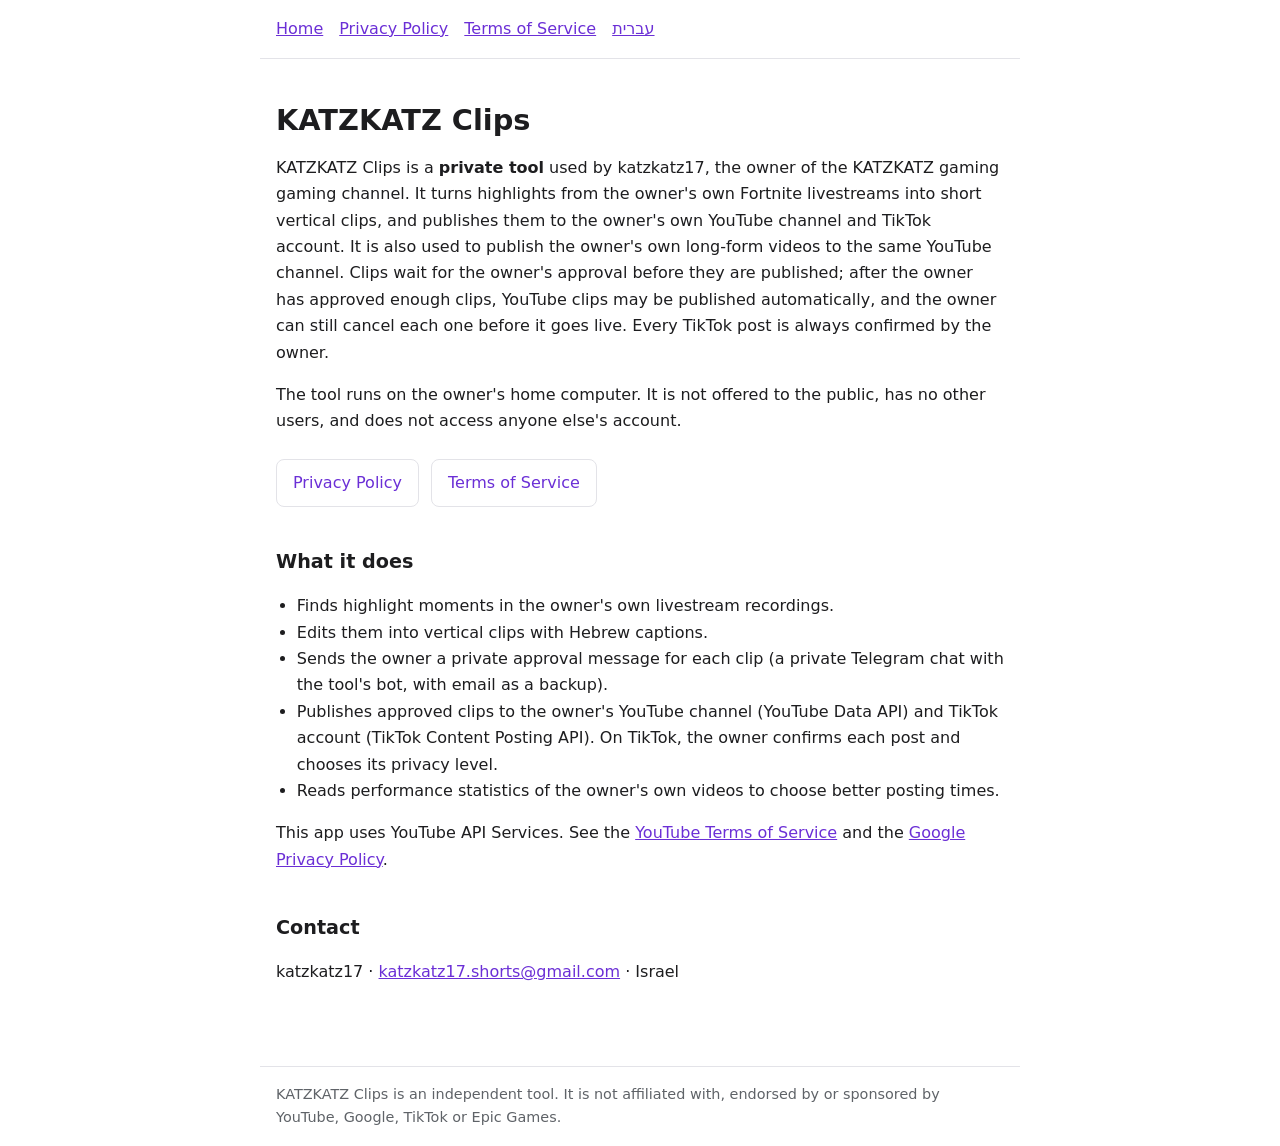
<file: index.html>
<!doctype html>
<html lang="en" dir="ltr">
<head>
<meta charset="utf-8">
<meta name="viewport" content="width=device-width, initial-scale=1">
<title>KATZKATZ Clips</title>
<meta name="description" content="KATZKATZ Clips is a private publishing tool used by katzkatz17 for the KATZKATZ gaming channel.">
<link rel="stylesheet" href="style.css">
</head>
<body>
<header><nav><a href="./">Home</a><a href="privacy.html">Privacy Policy</a><a href="terms.html">Terms of Service</a><a href="he/" lang="he">עברית</a></nav></header>
<main>
<h1>KATZKATZ Clips</h1>
<p>KATZKATZ Clips is a <strong>private tool</strong> used by katzkatz17, the owner of the KATZKATZ gaming gaming channel. It turns highlights from the owner's own Fortnite livestreams into short vertical clips, and publishes them to the owner's own YouTube channel and TikTok account. It is also used to publish the owner's own long-form videos to the same YouTube channel. Clips wait for the owner's approval before they are published; after the owner has approved enough clips, YouTube clips may be published automatically, and the owner can still cancel each one before it goes live. Every TikTok post is always confirmed by the owner.</p>
<p>The tool runs on the owner's home computer. It is not offered to the public, has no other users, and does not access anyone else's account.</p>
<div class="links">
  <a href="privacy.html">Privacy Policy</a>
  <a href="terms.html">Terms of Service</a>
</div>
<h2>What it does</h2>
<ul>
  <li>Finds highlight moments in the owner's own livestream recordings.</li>
  <li>Edits them into vertical clips with Hebrew captions.</li>
  <li>Sends the owner a private approval message for each clip (a private Telegram chat with the tool's bot, with email as a backup).</li>
  <li>Publishes approved clips to the owner's YouTube channel (YouTube Data API) and TikTok account (TikTok Content Posting API). On TikTok, the owner confirms each post and chooses its privacy level.</li>
  <li>Reads performance statistics of the owner's own videos to choose better posting times.</li>
</ul>
<p>This app uses YouTube API Services. See the <a href="https://www.youtube.com/t/terms">YouTube Terms of Service</a> and the <a href="https://policies.google.com/privacy">Google Privacy Policy</a>.</p>
<h2>Contact</h2>
<p>katzkatz17 · <a href="mailto:&#107;&#97;&#116;&#122;&#107;&#97;&#116;&#122;&#49;&#55;&#46;&#115;&#104;&#111;&#114;&#116;&#115;&#64;&#103;&#109;&#97;&#105;&#108;&#46;&#99;&#111;&#109;">&#107;&#97;&#116;&#122;&#107;&#97;&#116;&#122;&#49;&#55;&#46;&#115;&#104;&#111;&#114;&#116;&#115;&#64;&#103;&#109;&#97;&#105;&#108;&#46;&#99;&#111;&#109;</a> · Israel</p>
</main>
<footer>KATZKATZ Clips is an independent tool. It is not affiliated with, endorsed by or sponsored by YouTube, Google, TikTok or Epic Games.</footer>
</body>
</html>
</file>
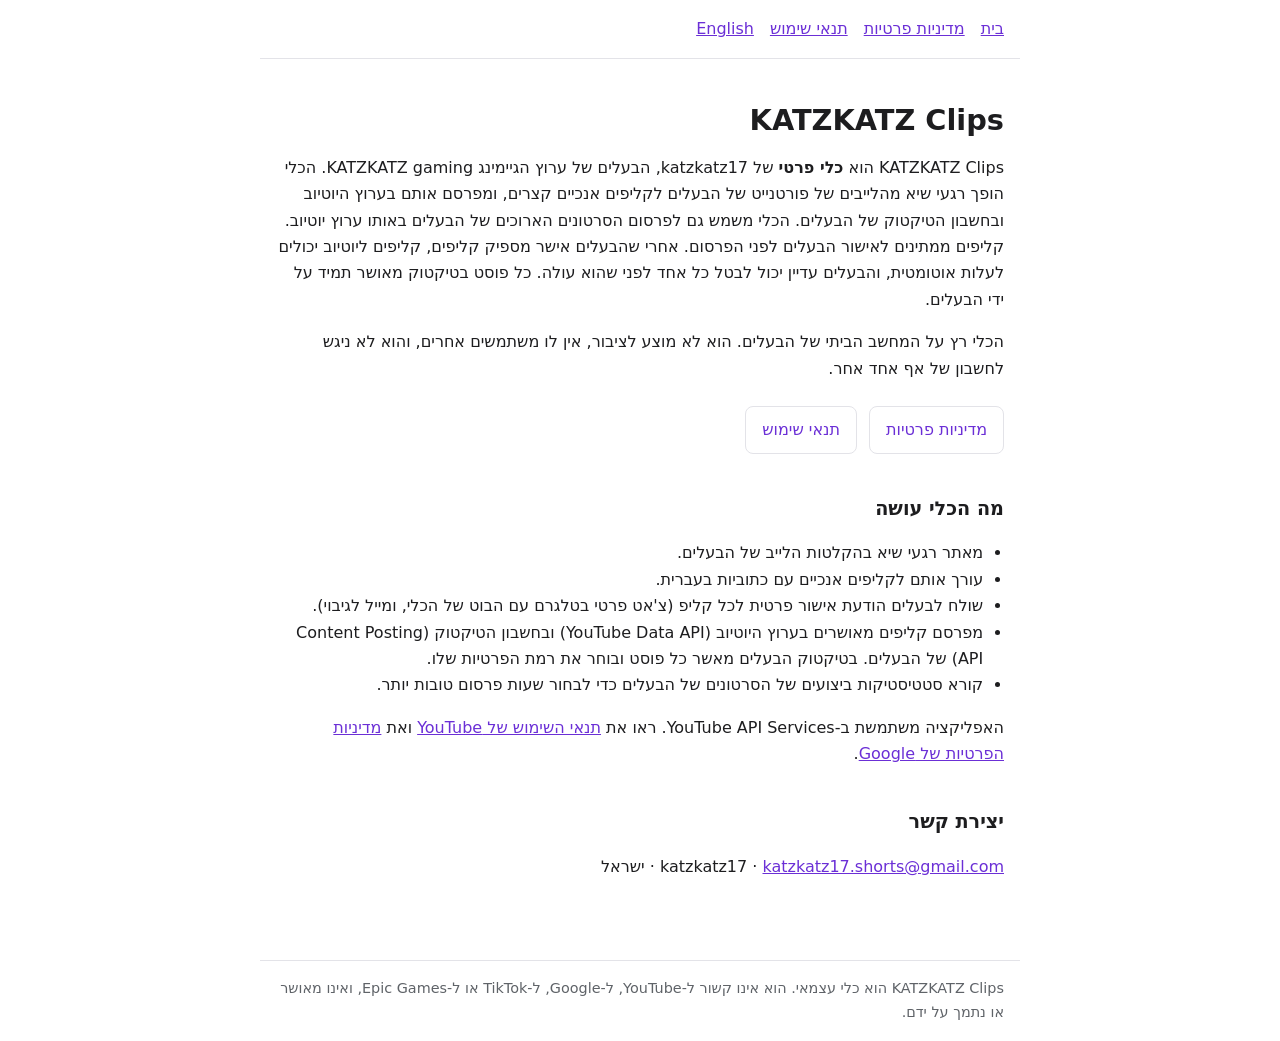
<file: he/index.html>
<!doctype html>
<html lang="he" dir="rtl">
<head>
<meta charset="utf-8">
<meta name="viewport" content="width=device-width, initial-scale=1">
<title>KATZKATZ Clips</title>
<link rel="stylesheet" href="../style.css">
</head>
<body>
<header><nav><a href="./">בית</a><a href="privacy.html">מדיניות פרטיות</a><a href="terms.html">תנאי שימוש</a><a href="../" lang="en" dir="ltr">English</a></nav></header>
<main>
<h1>KATZKATZ Clips</h1>
<p>KATZKATZ Clips הוא <strong>כלי פרטי</strong> של katzkatz17, הבעלים של ערוץ הגיימינג KATZKATZ gaming. הכלי הופך רגעי שיא מהלייבים של פורטנייט של הבעלים לקליפים אנכיים קצרים, ומפרסם אותם בערוץ היוטיוב ובחשבון הטיקטוק של הבעלים. הכלי משמש גם לפרסום הסרטונים הארוכים של הבעלים באותו ערוץ יוטיוב. קליפים ממתינים לאישור הבעלים לפני הפרסום. אחרי שהבעלים אישר מספיק קליפים, קליפים ליוטיוב יכולים לעלות אוטומטית, והבעלים עדיין יכול לבטל כל אחד לפני שהוא עולה. כל פוסט בטיקטוק מאושר תמיד על ידי הבעלים.</p>
<p>הכלי רץ על המחשב הביתי של הבעלים. הוא לא מוצע לציבור, אין לו משתמשים אחרים, והוא לא ניגש לחשבון של אף אחד אחר.</p>
<div class="links">
  <a href="privacy.html">מדיניות פרטיות</a>
  <a href="terms.html">תנאי שימוש</a>
</div>
<h2>מה הכלי עושה</h2>
<ul>
  <li>מאתר רגעי שיא בהקלטות הלייב של הבעלים.</li>
  <li>עורך אותם לקליפים אנכיים עם כתוביות בעברית.</li>
  <li>שולח לבעלים הודעת אישור פרטית לכל קליפ (צ'אט פרטי בטלגרם עם הבוט של הכלי, ומייל לגיבוי).</li>
  <li>מפרסם קליפים מאושרים בערוץ היוטיוב (YouTube Data API) ובחשבון הטיקטוק (Content Posting API) של הבעלים. בטיקטוק הבעלים מאשר כל פוסט ובוחר את רמת הפרטיות שלו.</li>
  <li>קורא סטטיסטיקות ביצועים של הסרטונים של הבעלים כדי לבחור שעות פרסום טובות יותר.</li>
</ul>
<p>האפליקציה משתמשת ב-YouTube API Services. ראו את <a href="https://www.youtube.com/t/terms">תנאי השימוש של YouTube</a> ואת <a href="https://policies.google.com/privacy">מדיניות הפרטיות של Google</a>.</p>
<h2>יצירת קשר</h2>
<p>katzkatz17 · <a href="mailto:&#107;&#97;&#116;&#122;&#107;&#97;&#116;&#122;&#49;&#55;&#46;&#115;&#104;&#111;&#114;&#116;&#115;&#64;&#103;&#109;&#97;&#105;&#108;&#46;&#99;&#111;&#109;">&#107;&#97;&#116;&#122;&#107;&#97;&#116;&#122;&#49;&#55;&#46;&#115;&#104;&#111;&#114;&#116;&#115;&#64;&#103;&#109;&#97;&#105;&#108;&#46;&#99;&#111;&#109;</a> · ישראל</p>
</main>
<footer>KATZKATZ Clips הוא כלי עצמאי. הוא אינו קשור ל-YouTube, ל-Google, ל-TikTok או ל-Epic Games, ואינו מאושר או נתמך על ידם.</footer>
</body>
</html>
</file>
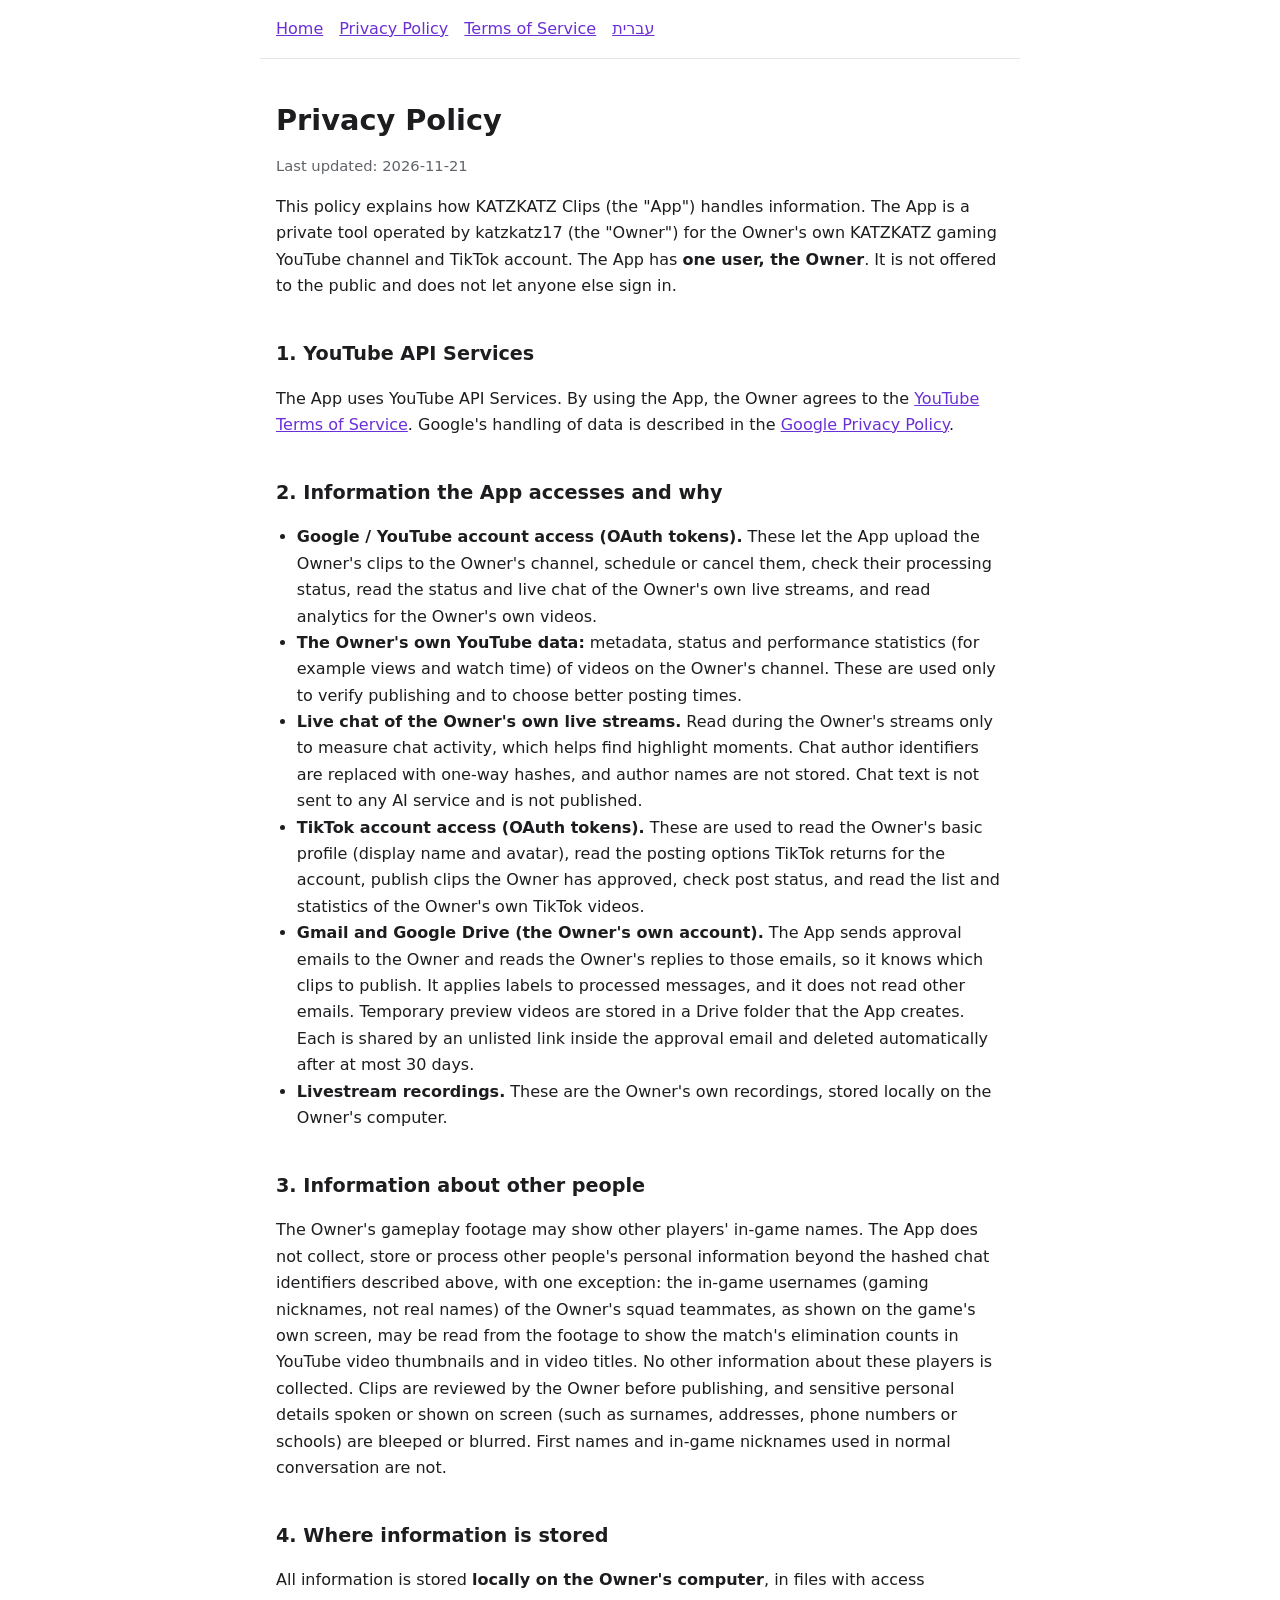
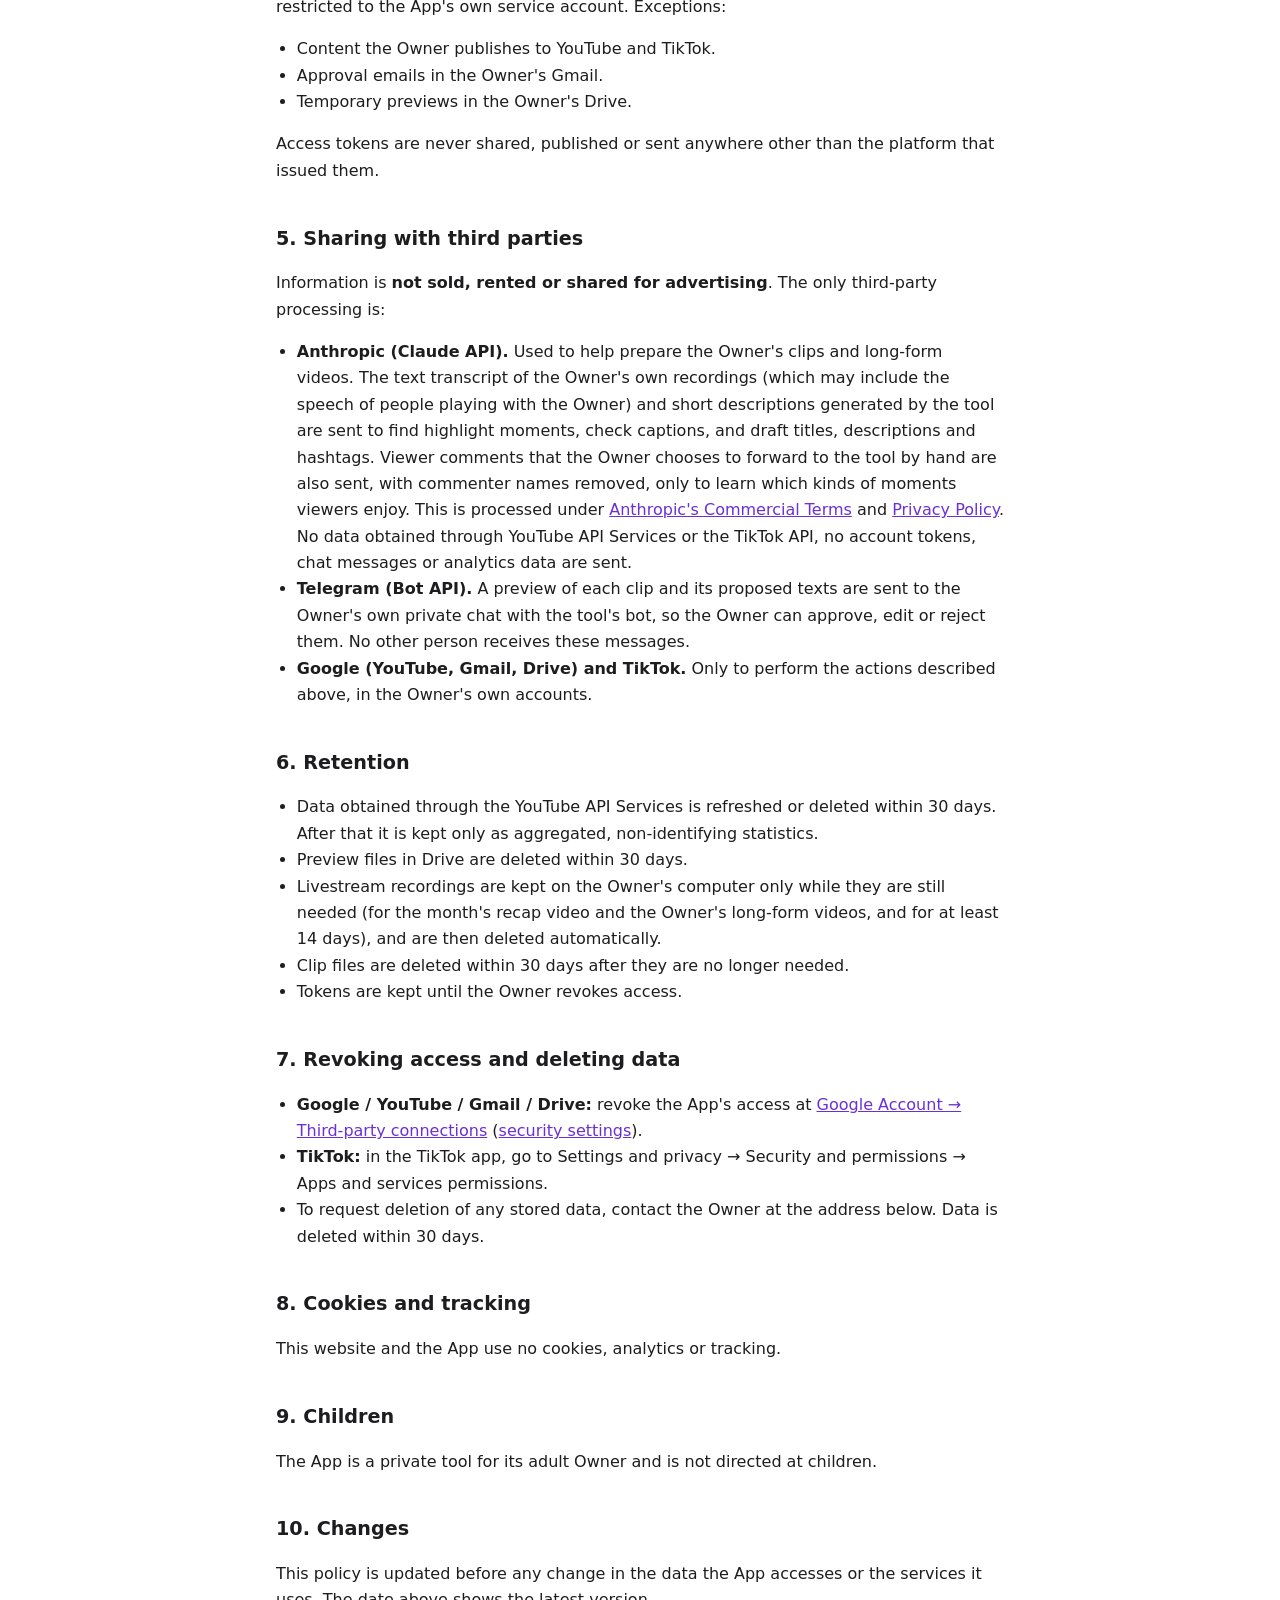
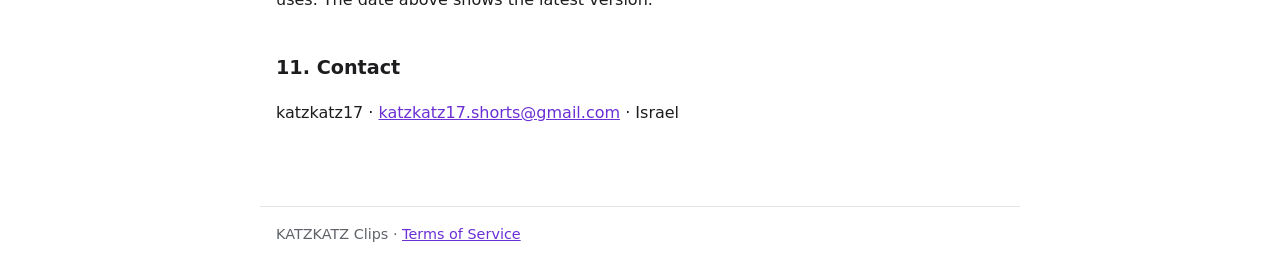
<file: privacy.html>
<!doctype html>
<html lang="en" dir="ltr">
<head>
<meta charset="utf-8">
<meta name="viewport" content="width=device-width, initial-scale=1">
<title>Privacy Policy · KATZKATZ Clips</title>
<link rel="stylesheet" href="style.css">
</head>
<body>
<header><nav><a href="./">Home</a><a href="privacy.html">Privacy Policy</a><a href="terms.html">Terms of Service</a><a href="he/privacy.html" lang="he">עברית</a></nav></header>
<main>
<h1>Privacy Policy</h1>
<p class="muted">Last updated: 2026-11-21</p>

<p>This policy explains how KATZKATZ Clips (the "App") handles information. The App is a private tool operated by katzkatz17 (the "Owner") for the Owner's own KATZKATZ gaming YouTube channel and TikTok account. The App has <strong>one user, the Owner</strong>. It is not offered to the public and does not let anyone else sign in.</p>

<h2>1. YouTube API Services</h2>
<p>The App uses YouTube API Services. By using the App, the Owner agrees to the <a href="https://www.youtube.com/t/terms">YouTube Terms of Service</a>. Google's handling of data is described in the <a href="https://policies.google.com/privacy">Google Privacy Policy</a>.</p>

<h2>2. Information the App accesses and why</h2>
<ul>
  <li><strong>Google / YouTube account access (OAuth tokens).</strong> These let the App upload the Owner's clips to the Owner's channel, schedule or cancel them, check their processing status, read the status and live chat of the Owner's own live streams, and read analytics for the Owner's own videos.</li>
  <li><strong>The Owner's own YouTube data:</strong> metadata, status and performance statistics (for example views and watch time) of videos on the Owner's channel. These are used only to verify publishing and to choose better posting times.</li>
  <li><strong>Live chat of the Owner's own live streams.</strong> Read during the Owner's streams only to measure chat activity, which helps find highlight moments. Chat author identifiers are replaced with one-way hashes, and author names are not stored. Chat text is not sent to any AI service and is not published.</li>
  <li><strong>TikTok account access (OAuth tokens).</strong> These are used to read the Owner's basic profile (display name and avatar), read the posting options TikTok returns for the account, publish clips the Owner has approved, check post status, and read the list and statistics of the Owner's own TikTok videos.</li>
  <li><strong>Gmail and Google Drive (the Owner's own account).</strong> The App sends approval emails to the Owner and reads the Owner's replies to those emails, so it knows which clips to publish. It applies labels to processed messages, and it does not read other emails. Temporary preview videos are stored in a Drive folder that the App creates. Each is shared by an unlisted link inside the approval email and deleted automatically after at most 30 days.</li>
  <li><strong>Livestream recordings.</strong> These are the Owner's own recordings, stored locally on the Owner's computer.</li>
</ul>

<h2>3. Information about other people</h2>
<p>The Owner's gameplay footage may show other players' in-game names. The App does not collect, store or process other people's personal information beyond the hashed chat identifiers described above, with one exception: the in-game usernames (gaming nicknames, not real names) of the Owner's squad teammates, as shown on the game's own screen, may be read from the footage to show the match's elimination counts in YouTube video thumbnails and in video titles. No other information about these players is collected. Clips are reviewed by the Owner before publishing, and sensitive personal details spoken or shown on screen (such as surnames, addresses, phone numbers or schools) are bleeped or blurred. First names and in-game nicknames used in normal conversation are not.</p>

<h2>4. Where information is stored</h2>
<p>All information is stored <strong>locally on the Owner's computer</strong>, in files with access restricted to the App's own service account. Exceptions:</p>
<ul>
  <li>Content the Owner publishes to YouTube and TikTok.</li>
  <li>Approval emails in the Owner's Gmail.</li>
  <li>Temporary previews in the Owner's Drive.</li>
</ul>
<p>Access tokens are never shared, published or sent anywhere other than the platform that issued them.</p>

<h2>5. Sharing with third parties</h2>
<p>Information is <strong>not sold, rented or shared for advertising</strong>. The only third-party processing is:</p>
<ul>
  <li><strong>Anthropic (Claude API).</strong> Used to help prepare the Owner's clips and long-form videos. The text transcript of the Owner's own recordings (which may include the speech of people playing with the Owner) and short descriptions generated by the tool are sent to find highlight moments, check captions, and draft titles, descriptions and hashtags. Viewer comments that the Owner chooses to forward to the tool by hand are also sent, with commenter names removed, only to learn which kinds of moments viewers enjoy. This is processed under <a href="https://www.anthropic.com/legal/commercial-terms">Anthropic's Commercial Terms</a> and <a href="https://www.anthropic.com/legal/privacy">Privacy Policy</a>. No data obtained through YouTube API Services or the TikTok API, no account tokens, chat messages or analytics data are sent.</li>
  <li><strong>Telegram (Bot API).</strong> A preview of each clip and its proposed texts are sent to the Owner's own private chat with the tool's bot, so the Owner can approve, edit or reject them. No other person receives these messages.</li>
  <li><strong>Google (YouTube, Gmail, Drive) and TikTok.</strong> Only to perform the actions described above, in the Owner's own accounts.</li>
</ul>

<h2>6. Retention</h2>
<ul>
  <li>Data obtained through the YouTube API Services is refreshed or deleted within 30 days. After that it is kept only as aggregated, non-identifying statistics.</li>
  <li>Preview files in Drive are deleted within 30 days.</li>
  <li>Livestream recordings are kept on the Owner's computer only while they are still needed (for the month's recap video and the Owner's long-form videos, and for at least 14 days), and are then deleted automatically.</li>
  <li>Clip files are deleted within 30 days after they are no longer needed.</li>
  <li>Tokens are kept until the Owner revokes access.</li>
</ul>

<h2>7. Revoking access and deleting data</h2>
<ul>
  <li><strong>Google / YouTube / Gmail / Drive:</strong> revoke the App's access at <a href="https://myaccount.google.com/permissions">Google Account → Third-party connections</a> (<a href="https://security.google.com/settings/security/permissions">security settings</a>).</li>
  <li><strong>TikTok:</strong> in the TikTok app, go to Settings and privacy → Security and permissions → Apps and services permissions.</li>
  <li>To request deletion of any stored data, contact the Owner at the address below. Data is deleted within 30 days.</li>
</ul>

<h2>8. Cookies and tracking</h2>
<p>This website and the App use no cookies, analytics or tracking.</p>

<h2>9. Children</h2>
<p>The App is a private tool for its adult Owner and is not directed at children.</p>

<h2>10. Changes</h2>
<p>This policy is updated before any change in the data the App accesses or the services it uses. The date above shows the latest version.</p>

<h2>11. Contact</h2>
<p>katzkatz17 · <a href="mailto:&#107;&#97;&#116;&#122;&#107;&#97;&#116;&#122;&#49;&#55;&#46;&#115;&#104;&#111;&#114;&#116;&#115;&#64;&#103;&#109;&#97;&#105;&#108;&#46;&#99;&#111;&#109;">&#107;&#97;&#116;&#122;&#107;&#97;&#116;&#122;&#49;&#55;&#46;&#115;&#104;&#111;&#114;&#116;&#115;&#64;&#103;&#109;&#97;&#105;&#108;&#46;&#99;&#111;&#109;</a> · Israel</p>
</main>
<footer>KATZKATZ Clips · <a href="terms.html">Terms of Service</a></footer>
</body>
</html>
</file>
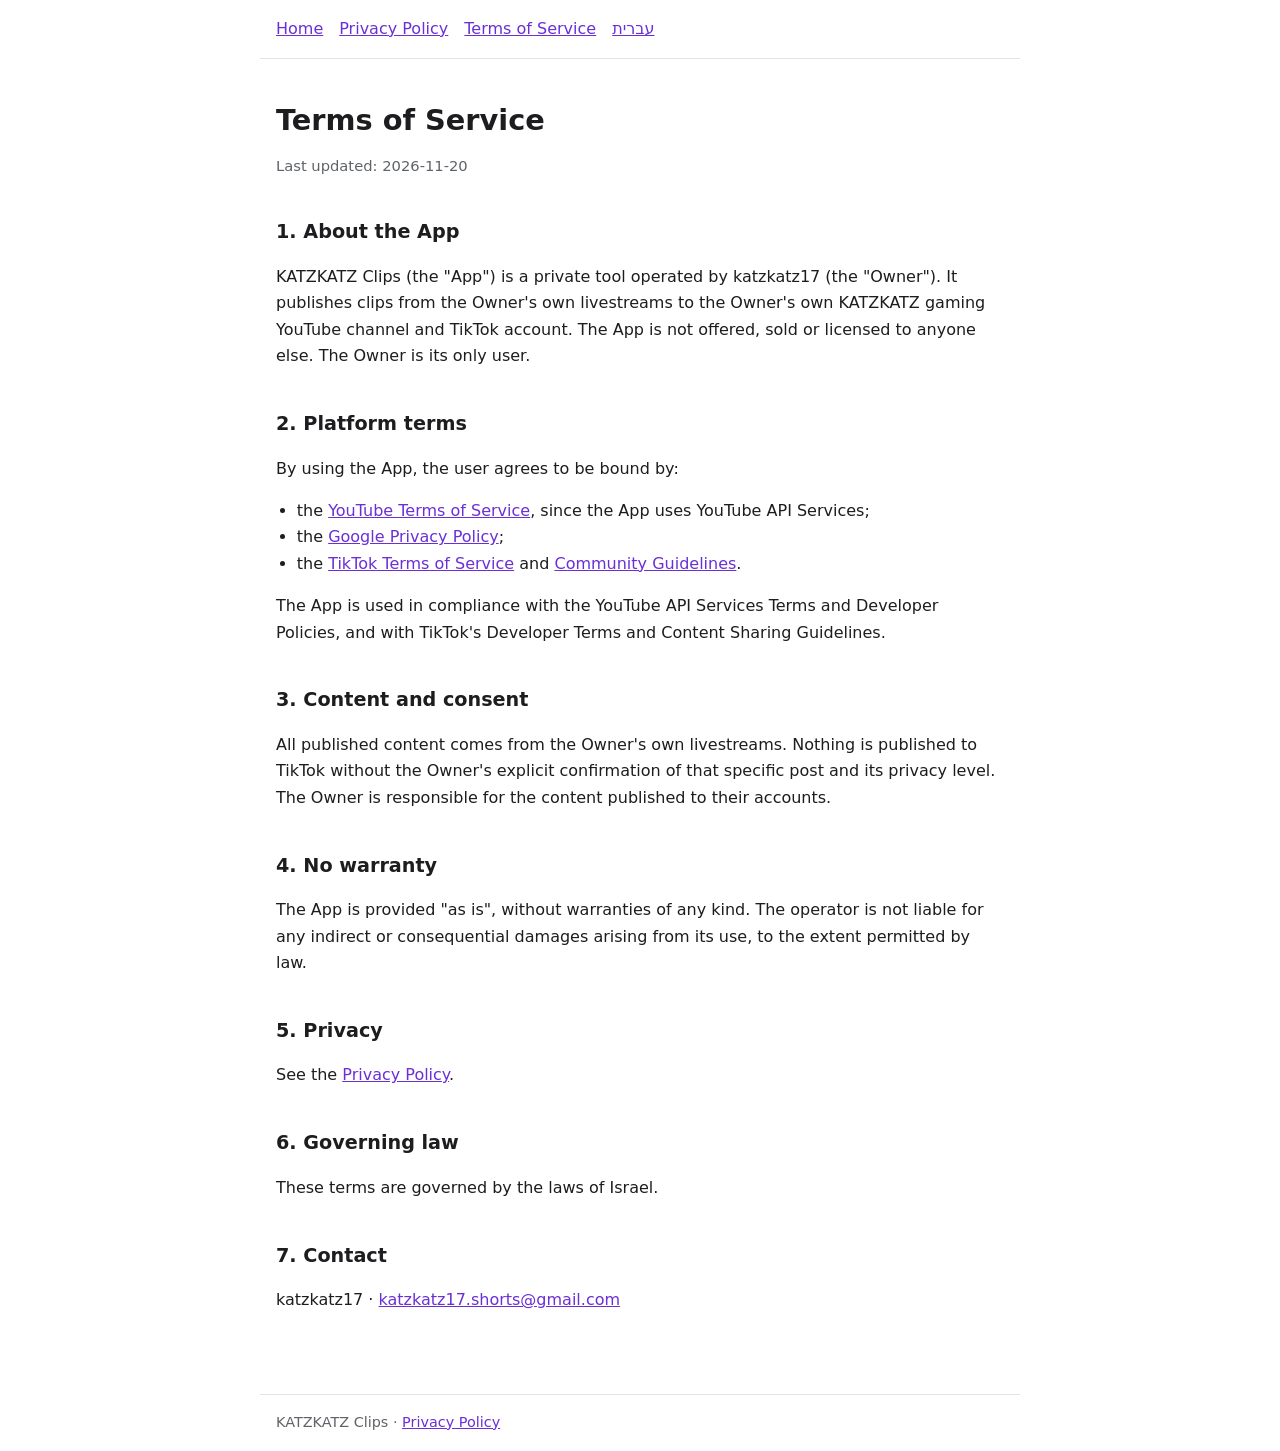
<file: terms.html>
<!doctype html>
<html lang="en" dir="ltr">
<head>
<meta charset="utf-8">
<meta name="viewport" content="width=device-width, initial-scale=1">
<title>Terms of Service · KATZKATZ Clips</title>
<link rel="stylesheet" href="style.css">
</head>
<body>
<header><nav><a href="./">Home</a><a href="privacy.html">Privacy Policy</a><a href="terms.html">Terms of Service</a><a href="he/terms.html" lang="he">עברית</a></nav></header>
<main>
<h1>Terms of Service</h1>
<p class="muted">Last updated: 2026-11-20</p>

<h2>1. About the App</h2>
<p>KATZKATZ Clips (the "App") is a private tool operated by katzkatz17 (the "Owner"). It publishes clips from the Owner's own livestreams to the Owner's own KATZKATZ gaming YouTube channel and TikTok account. The App is not offered, sold or licensed to anyone else. The Owner is its only user.</p>

<h2>2. Platform terms</h2>
<p>By using the App, the user agrees to be bound by:</p>
<ul>
  <li>the <a href="https://www.youtube.com/t/terms">YouTube Terms of Service</a>, since the App uses YouTube API Services;</li>
  <li>the <a href="https://policies.google.com/privacy">Google Privacy Policy</a>;</li>
  <li>the <a href="https://www.tiktok.com/legal/terms-of-service">TikTok Terms of Service</a> and <a href="https://www.tiktok.com/community-guidelines">Community Guidelines</a>.</li>
</ul>
<p>The App is used in compliance with the YouTube API Services Terms and Developer Policies, and with TikTok's Developer Terms and Content Sharing Guidelines.</p>

<h2>3. Content and consent</h2>
<p>All published content comes from the Owner's own livestreams. Nothing is published to TikTok without the Owner's explicit confirmation of that specific post and its privacy level. The Owner is responsible for the content published to their accounts.</p>

<h2>4. No warranty</h2>
<p>The App is provided "as is", without warranties of any kind. The operator is not liable for any indirect or consequential damages arising from its use, to the extent permitted by law.</p>

<h2>5. Privacy</h2>
<p>See the <a href="privacy.html">Privacy Policy</a>.</p>

<h2>6. Governing law</h2>
<p>These terms are governed by the laws of Israel.</p>

<h2>7. Contact</h2>
<p>katzkatz17 · <a href="mailto:&#107;&#97;&#116;&#122;&#107;&#97;&#116;&#122;&#49;&#55;&#46;&#115;&#104;&#111;&#114;&#116;&#115;&#64;&#103;&#109;&#97;&#105;&#108;&#46;&#99;&#111;&#109;">&#107;&#97;&#116;&#122;&#107;&#97;&#116;&#122;&#49;&#55;&#46;&#115;&#104;&#111;&#114;&#116;&#115;&#64;&#103;&#109;&#97;&#105;&#108;&#46;&#99;&#111;&#109;</a></p>
</main>
<footer>KATZKATZ Clips · <a href="privacy.html">Privacy Policy</a></footer>
</body>
</html>
</file>
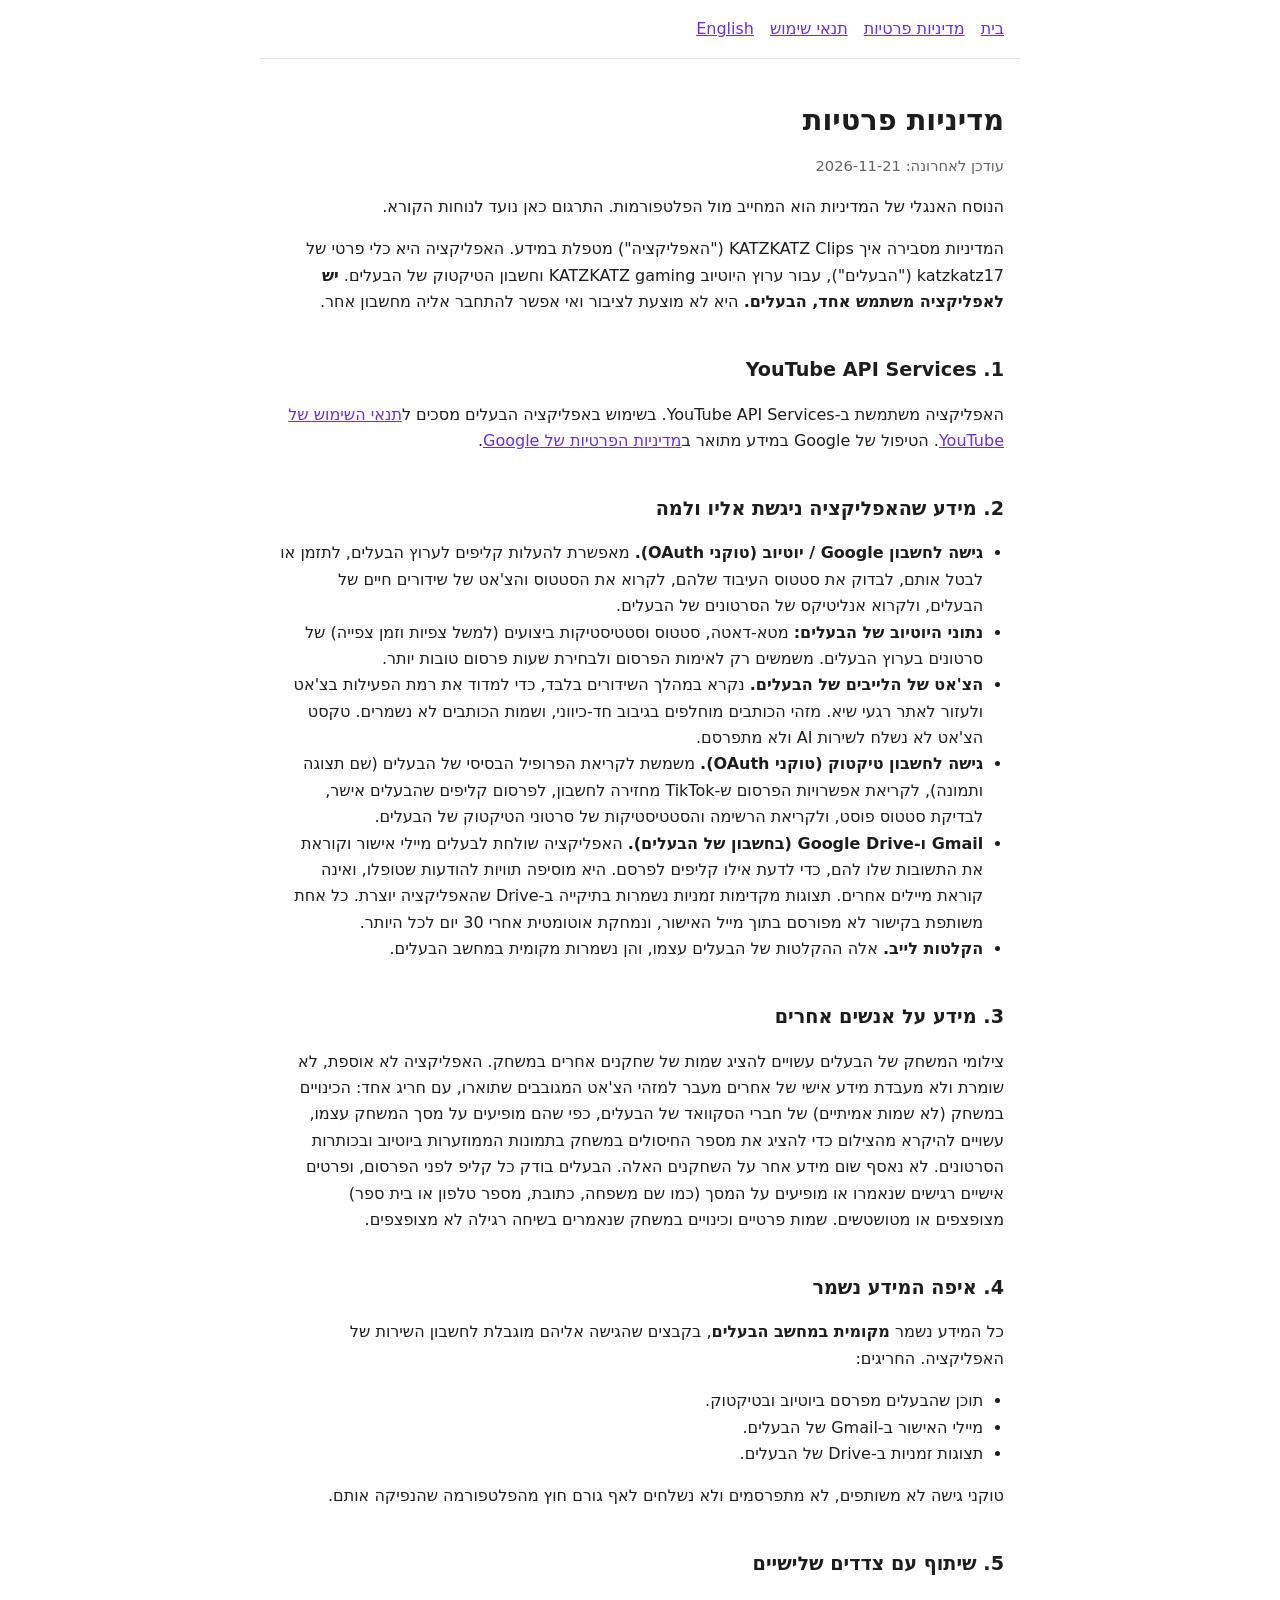
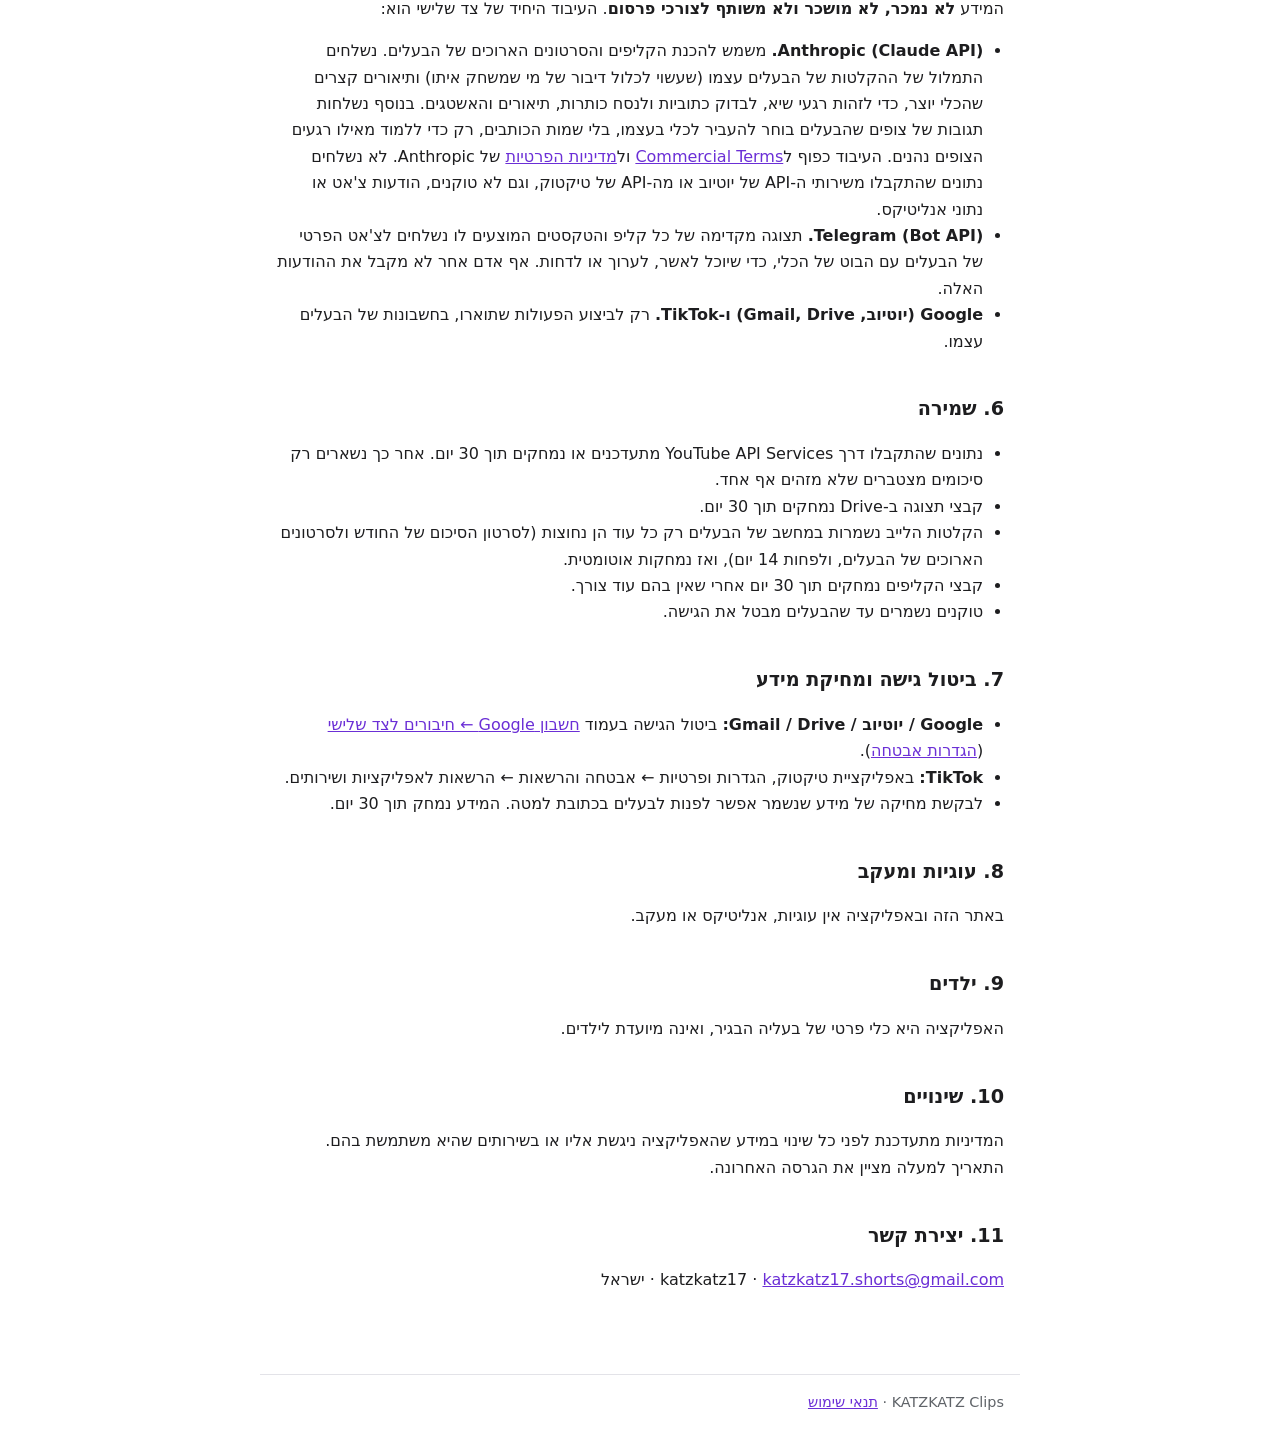
<file: he/privacy.html>
<!doctype html>
<html lang="he" dir="rtl">
<head>
<meta charset="utf-8">
<meta name="viewport" content="width=device-width, initial-scale=1">
<title>מדיניות פרטיות · KATZKATZ Clips</title>
<link rel="stylesheet" href="../style.css">
</head>
<body>
<header><nav><a href="./">בית</a><a href="privacy.html">מדיניות פרטיות</a><a href="terms.html">תנאי שימוש</a><a href="../privacy.html" lang="en" dir="ltr">English</a></nav></header>
<main>
<h1>מדיניות פרטיות</h1>
<p class="muted">עודכן לאחרונה: 2026-11-21</p>
<p>הנוסח האנגלי של המדיניות הוא המחייב מול הפלטפורמות. התרגום כאן נועד לנוחות הקורא.</p>

<p>המדיניות מסבירה איך KATZKATZ Clips ("האפליקציה") מטפלת במידע. האפליקציה היא כלי פרטי של katzkatz17 ("הבעלים"), עבור ערוץ היוטיוב KATZKATZ gaming וחשבון הטיקטוק של הבעלים. <strong>יש לאפליקציה משתמש אחד, הבעלים.</strong> היא לא מוצעת לציבור ואי אפשר להתחבר אליה מחשבון אחר.</p>

<h2>1. YouTube API Services</h2>
<p>האפליקציה משתמשת ב-YouTube API Services. בשימוש באפליקציה הבעלים מסכים ל<a href="https://www.youtube.com/t/terms">תנאי השימוש של YouTube</a>. הטיפול של Google במידע מתואר ב<a href="https://policies.google.com/privacy">מדיניות הפרטיות של Google</a>.</p>

<h2>2. מידע שהאפליקציה ניגשת אליו ולמה</h2>
<ul>
  <li><strong>גישה לחשבון Google / יוטיוב (טוקני OAuth).</strong> מאפשרת להעלות קליפים לערוץ הבעלים, לתזמן או לבטל אותם, לבדוק את סטטוס העיבוד שלהם, לקרוא את הסטטוס והצ'אט של שידורים חיים של הבעלים, ולקרוא אנליטיקס של הסרטונים של הבעלים.</li>
  <li><strong>נתוני היוטיוב של הבעלים:</strong> מטא-דאטה, סטטוס וסטטיסטיקות ביצועים (למשל צפיות וזמן צפייה) של סרטונים בערוץ הבעלים. משמשים רק לאימות הפרסום ולבחירת שעות פרסום טובות יותר.</li>
  <li><strong>הצ'אט של הלייבים של הבעלים.</strong> נקרא במהלך השידורים בלבד, כדי למדוד את רמת הפעילות בצ'אט ולעזור לאתר רגעי שיא. מזהי הכותבים מוחלפים בגיבוב חד-כיווני, ושמות הכותבים לא נשמרים. טקסט הצ'אט לא נשלח לשירות AI ולא מתפרסם.</li>
  <li><strong>גישה לחשבון טיקטוק (טוקני OAuth).</strong> משמשת לקריאת הפרופיל הבסיסי של הבעלים (שם תצוגה ותמונה), לקריאת אפשרויות הפרסום ש-TikTok מחזירה לחשבון, לפרסום קליפים שהבעלים אישר, לבדיקת סטטוס פוסט, ולקריאת הרשימה והסטטיסטיקות של סרטוני הטיקטוק של הבעלים.</li>
  <li><strong>Gmail ו-Google Drive (בחשבון של הבעלים).</strong> האפליקציה שולחת לבעלים מיילי אישור וקוראת את התשובות שלו להם, כדי לדעת אילו קליפים לפרסם. היא מוסיפה תוויות להודעות שטופלו, ואינה קוראת מיילים אחרים. תצוגות מקדימות זמניות נשמרות בתיקייה ב-Drive שהאפליקציה יוצרת. כל אחת משותפת בקישור לא מפורסם בתוך מייל האישור, ונמחקת אוטומטית אחרי 30 יום לכל היותר.</li>
  <li><strong>הקלטות לייב.</strong> אלה ההקלטות של הבעלים עצמו, והן נשמרות מקומית במחשב הבעלים.</li>
</ul>

<h2>3. מידע על אנשים אחרים</h2>
<p>צילומי המשחק של הבעלים עשויים להציג שמות של שחקנים אחרים במשחק. האפליקציה לא אוספת, לא שומרת ולא מעבדת מידע אישי של אחרים מעבר למזהי הצ'אט המגובבים שתוארו, עם חריג אחד: הכינויים במשחק (לא שמות אמיתיים) של חברי הסקוואד של הבעלים, כפי שהם מופיעים על מסך המשחק עצמו, עשויים להיקרא מהצילום כדי להציג את מספר החיסולים במשחק בתמונות הממוזערות ביוטיוב ובכותרות הסרטונים. לא נאסף שום מידע אחר על השחקנים האלה. הבעלים בודק כל קליפ לפני הפרסום, ופרטים אישיים רגישים שנאמרו או מופיעים על המסך (כמו שם משפחה, כתובת, מספר טלפון או בית ספר) מצופצפים או מטושטשים. שמות פרטיים וכינויים במשחק שנאמרים בשיחה רגילה לא מצופצפים.</p>

<h2>4. איפה המידע נשמר</h2>
<p>כל המידע נשמר <strong>מקומית במחשב הבעלים</strong>, בקבצים שהגישה אליהם מוגבלת לחשבון השירות של האפליקציה. החריגים:</p>
<ul>
  <li>תוכן שהבעלים מפרסם ביוטיוב ובטיקטוק.</li>
  <li>מיילי האישור ב-Gmail של הבעלים.</li>
  <li>תצוגות זמניות ב-Drive של הבעלים.</li>
</ul>
<p>טוקני גישה לא משותפים, לא מתפרסמים ולא נשלחים לאף גורם חוץ מהפלטפורמה שהנפיקה אותם.</p>

<h2>5. שיתוף עם צדדים שלישיים</h2>
<p>המידע <strong>לא נמכר, לא מושכר ולא משותף לצורכי פרסום</strong>. העיבוד היחיד של צד שלישי הוא:</p>
<ul>
  <li><strong>Anthropic (Claude API).</strong> משמש להכנת הקליפים והסרטונים הארוכים של הבעלים. נשלחים התמלול של ההקלטות של הבעלים עצמו (שעשוי לכלול דיבור של מי שמשחק איתו) ותיאורים קצרים שהכלי יוצר, כדי לזהות רגעי שיא, לבדוק כתוביות ולנסח כותרות, תיאורים והאשטגים. בנוסף נשלחות תגובות של צופים שהבעלים בוחר להעביר לכלי בעצמו, בלי שמות הכותבים, רק כדי ללמוד מאילו רגעים הצופים נהנים. העיבוד כפוף ל<a href="https://www.anthropic.com/legal/commercial-terms">Commercial Terms</a> ול<a href="https://www.anthropic.com/legal/privacy">מדיניות הפרטיות</a> של Anthropic. לא נשלחים נתונים שהתקבלו משירותי ה-API של יוטיוב או מה-API של טיקטוק, וגם לא טוקנים, הודעות צ'אט או נתוני אנליטיקס.</li>
  <li><strong>Telegram (Bot API).</strong> תצוגה מקדימה של כל קליפ והטקסטים המוצעים לו נשלחים לצ'אט הפרטי של הבעלים עם הבוט של הכלי, כדי שיוכל לאשר, לערוך או לדחות. אף אדם אחר לא מקבל את ההודעות האלה.</li>
  <li><strong>Google (יוטיוב, Gmail, Drive) ו-TikTok.</strong> רק לביצוע הפעולות שתוארו, בחשבונות של הבעלים עצמו.</li>
</ul>

<h2>6. שמירה</h2>
<ul>
  <li>נתונים שהתקבלו דרך YouTube API Services מתעדכנים או נמחקים תוך 30 יום. אחר כך נשארים רק סיכומים מצטברים שלא מזהים אף אחד.</li>
  <li>קבצי תצוגה ב-Drive נמחקים תוך 30 יום.</li>
  <li>הקלטות הלייב נשמרות במחשב של הבעלים רק כל עוד הן נחוצות (לסרטון הסיכום של החודש ולסרטונים הארוכים של הבעלים, ולפחות 14 יום), ואז נמחקות אוטומטית.</li>
  <li>קבצי הקליפים נמחקים תוך 30 יום אחרי שאין בהם עוד צורך.</li>
  <li>טוקנים נשמרים עד שהבעלים מבטל את הגישה.</li>
</ul>

<h2>7. ביטול גישה ומחיקת מידע</h2>
<ul>
  <li><strong>Google / יוטיוב / Gmail / Drive:</strong> ביטול הגישה בעמוד <a href="https://myaccount.google.com/permissions">חשבון Google ← חיבורים לצד שלישי</a> (<a href="https://security.google.com/settings/security/permissions">הגדרות אבטחה</a>).</li>
  <li><strong>TikTok:</strong> באפליקציית טיקטוק, הגדרות ופרטיות ← אבטחה והרשאות ← הרשאות לאפליקציות ושירותים.</li>
  <li>לבקשת מחיקה של מידע שנשמר אפשר לפנות לבעלים בכתובת למטה. המידע נמחק תוך 30 יום.</li>
</ul>

<h2>8. עוגיות ומעקב</h2>
<p>באתר הזה ובאפליקציה אין עוגיות, אנליטיקס או מעקב.</p>

<h2>9. ילדים</h2>
<p>האפליקציה היא כלי פרטי של בעליה הבגיר, ואינה מיועדת לילדים.</p>

<h2>10. שינויים</h2>
<p>המדיניות מתעדכנת לפני כל שינוי במידע שהאפליקציה ניגשת אליו או בשירותים שהיא משתמשת בהם. התאריך למעלה מציין את הגרסה האחרונה.</p>

<h2>11. יצירת קשר</h2>
<p>katzkatz17 · <a href="mailto:&#107;&#97;&#116;&#122;&#107;&#97;&#116;&#122;&#49;&#55;&#46;&#115;&#104;&#111;&#114;&#116;&#115;&#64;&#103;&#109;&#97;&#105;&#108;&#46;&#99;&#111;&#109;">&#107;&#97;&#116;&#122;&#107;&#97;&#116;&#122;&#49;&#55;&#46;&#115;&#104;&#111;&#114;&#116;&#115;&#64;&#103;&#109;&#97;&#105;&#108;&#46;&#99;&#111;&#109;</a> · ישראל</p>
</main>
<footer>KATZKATZ Clips · <a href="terms.html">תנאי שימוש</a></footer>
</body>
</html>
</file>
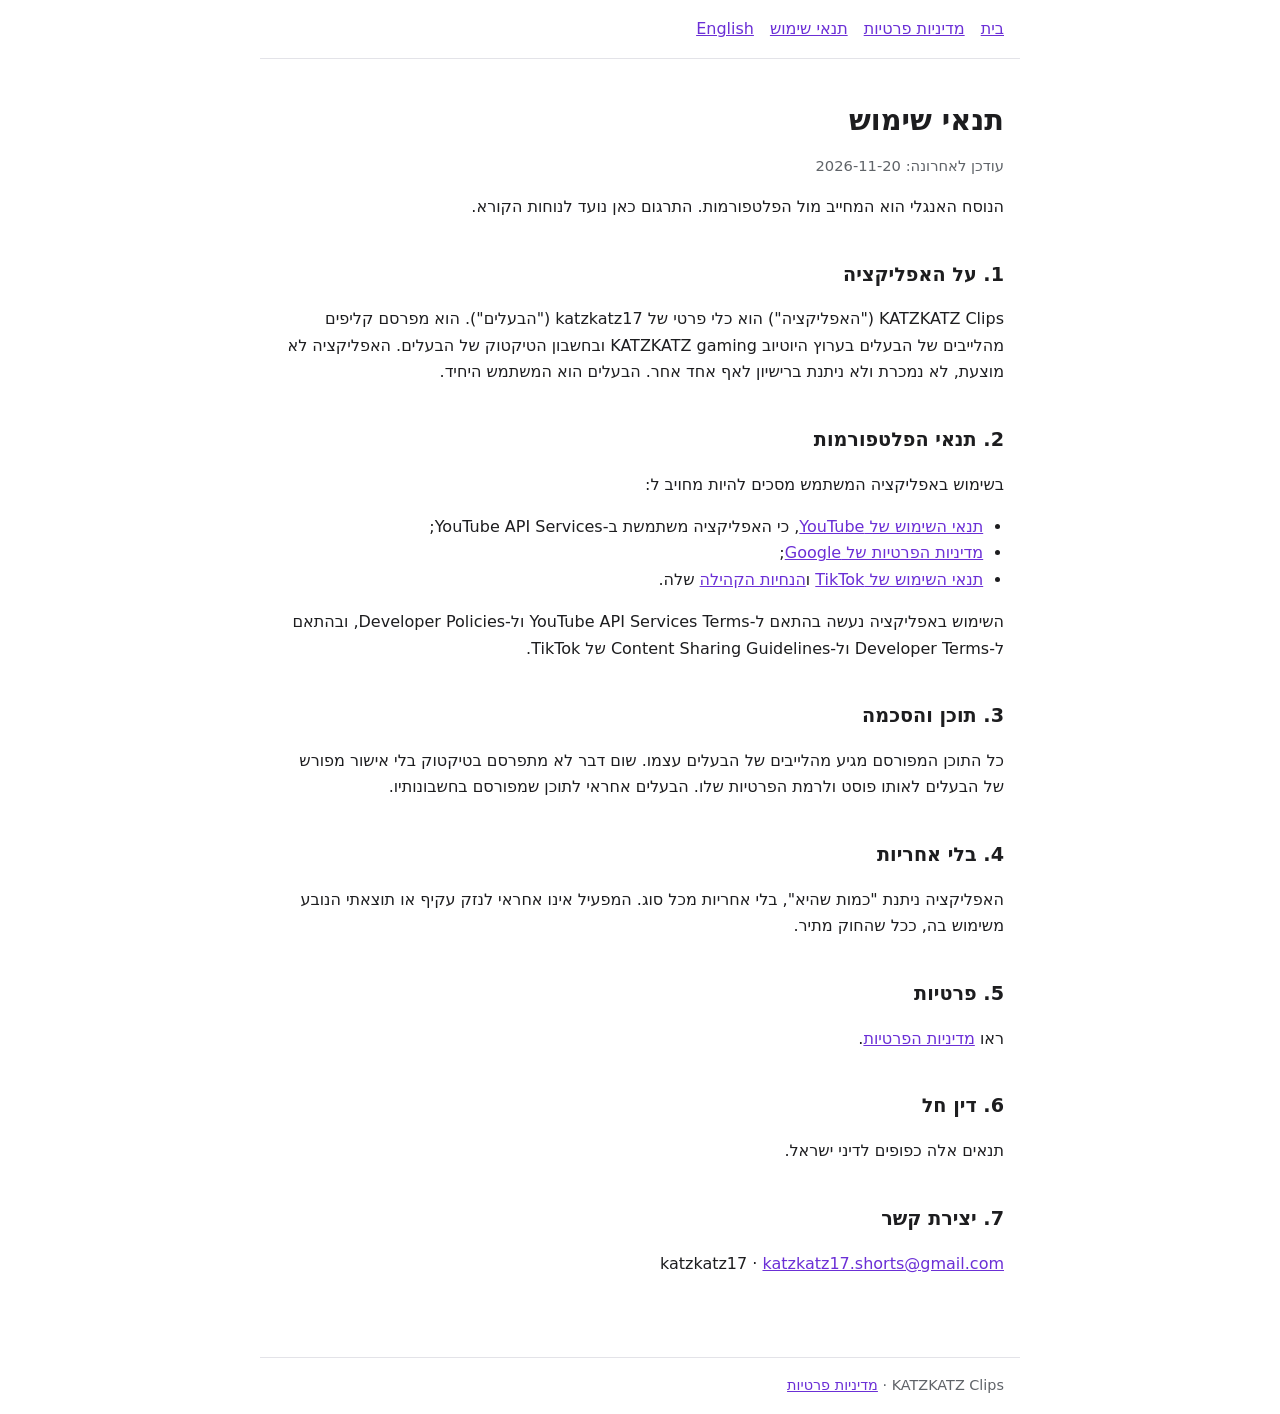
<file: he/terms.html>
<!doctype html>
<html lang="he" dir="rtl">
<head>
<meta charset="utf-8">
<meta name="viewport" content="width=device-width, initial-scale=1">
<title>תנאי שימוש · KATZKATZ Clips</title>
<link rel="stylesheet" href="../style.css">
</head>
<body>
<header><nav><a href="./">בית</a><a href="privacy.html">מדיניות פרטיות</a><a href="terms.html">תנאי שימוש</a><a href="../terms.html" lang="en" dir="ltr">English</a></nav></header>
<main>
<h1>תנאי שימוש</h1>
<p class="muted">עודכן לאחרונה: 2026-11-20</p>
<p>הנוסח האנגלי הוא המחייב מול הפלטפורמות. התרגום כאן נועד לנוחות הקורא.</p>

<h2>1. על האפליקציה</h2>
<p>KATZKATZ Clips ("האפליקציה") הוא כלי פרטי של katzkatz17 ("הבעלים"). הוא מפרסם קליפים מהלייבים של הבעלים בערוץ היוטיוב KATZKATZ gaming ובחשבון הטיקטוק של הבעלים. האפליקציה לא מוצעת, לא נמכרת ולא ניתנת ברישיון לאף אחד אחר. הבעלים הוא המשתמש היחיד.</p>

<h2>2. תנאי הפלטפורמות</h2>
<p>בשימוש באפליקציה המשתמש מסכים להיות מחויב ל:</p>
<ul>
  <li><a href="https://www.youtube.com/t/terms">תנאי השימוש של YouTube</a>, כי האפליקציה משתמשת ב-YouTube API Services;</li>
  <li><a href="https://policies.google.com/privacy">מדיניות הפרטיות של Google</a>;</li>
  <li><a href="https://www.tiktok.com/legal/terms-of-service">תנאי השימוש של TikTok</a> ו<a href="https://www.tiktok.com/community-guidelines">הנחיות הקהילה</a> שלה.</li>
</ul>
<p>השימוש באפליקציה נעשה בהתאם ל-YouTube API Services Terms ול-Developer Policies, ובהתאם ל-Developer Terms ול-Content Sharing Guidelines של TikTok.</p>

<h2>3. תוכן והסכמה</h2>
<p>כל התוכן המפורסם מגיע מהלייבים של הבעלים עצמו. שום דבר לא מתפרסם בטיקטוק בלי אישור מפורש של הבעלים לאותו פוסט ולרמת הפרטיות שלו. הבעלים אחראי לתוכן שמפורסם בחשבונותיו.</p>

<h2>4. בלי אחריות</h2>
<p>האפליקציה ניתנת "כמות שהיא", בלי אחריות מכל סוג. המפעיל אינו אחראי לנזק עקיף או תוצאתי הנובע משימוש בה, ככל שהחוק מתיר.</p>

<h2>5. פרטיות</h2>
<p>ראו <a href="privacy.html">מדיניות הפרטיות</a>.</p>

<h2>6. דין חל</h2>
<p>תנאים אלה כפופים לדיני ישראל.</p>

<h2>7. יצירת קשר</h2>
<p>katzkatz17 · <a href="mailto:&#107;&#97;&#116;&#122;&#107;&#97;&#116;&#122;&#49;&#55;&#46;&#115;&#104;&#111;&#114;&#116;&#115;&#64;&#103;&#109;&#97;&#105;&#108;&#46;&#99;&#111;&#109;">&#107;&#97;&#116;&#122;&#107;&#97;&#116;&#122;&#49;&#55;&#46;&#115;&#104;&#111;&#114;&#116;&#115;&#64;&#103;&#109;&#97;&#105;&#108;&#46;&#99;&#111;&#109;</a></p>
</main>
<footer>KATZKATZ Clips · <a href="privacy.html">מדיניות פרטיות</a></footer>
</body>
</html>
</file>
<file: style.css>
:root {
  --bg: #ffffff;
  --fg: #1d1d1f;
  --muted: #5f6368;
  --accent: #6b2fd6;
  --line: #e3e3e8;
}
@media (prefers-color-scheme: dark) {
  :root { --bg: #121214; --fg: #ececf1; --muted: #a0a0ab; --accent: #b794ff; --line: #2c2c33; }
}
* { box-sizing: border-box; }
body {
  margin: 0; background: var(--bg); color: var(--fg);
  font: 16px/1.65 system-ui, -apple-system, "Segoe UI", Rubik, Arial, sans-serif;
}
main { max-width: 760px; margin: 0 auto; padding: 32px 16px 64px; }
header nav { display: flex; flex-wrap: wrap; gap: 16px; padding: 16px; max-width: 760px; margin: 0 auto; border-bottom: 1px solid var(--line); }
a { color: var(--accent); }
h1 { font-size: 1.8rem; line-height: 1.25; margin: 0.4em 0; }
h2 { font-size: 1.2rem; margin-top: 2em; }
.muted { color: var(--muted); font-size: 0.92rem; }
.links { display: flex; flex-wrap: wrap; gap: 12px; margin: 24px 0; }
.links a { padding: 10px 16px; border: 1px solid var(--line); border-radius: 8px; text-decoration: none; }
footer { max-width: 760px; margin: 0 auto; padding: 16px; border-top: 1px solid var(--line); color: var(--muted); font-size: 0.9rem; }
ul { padding-inline-start: 1.3em; }
</file>
